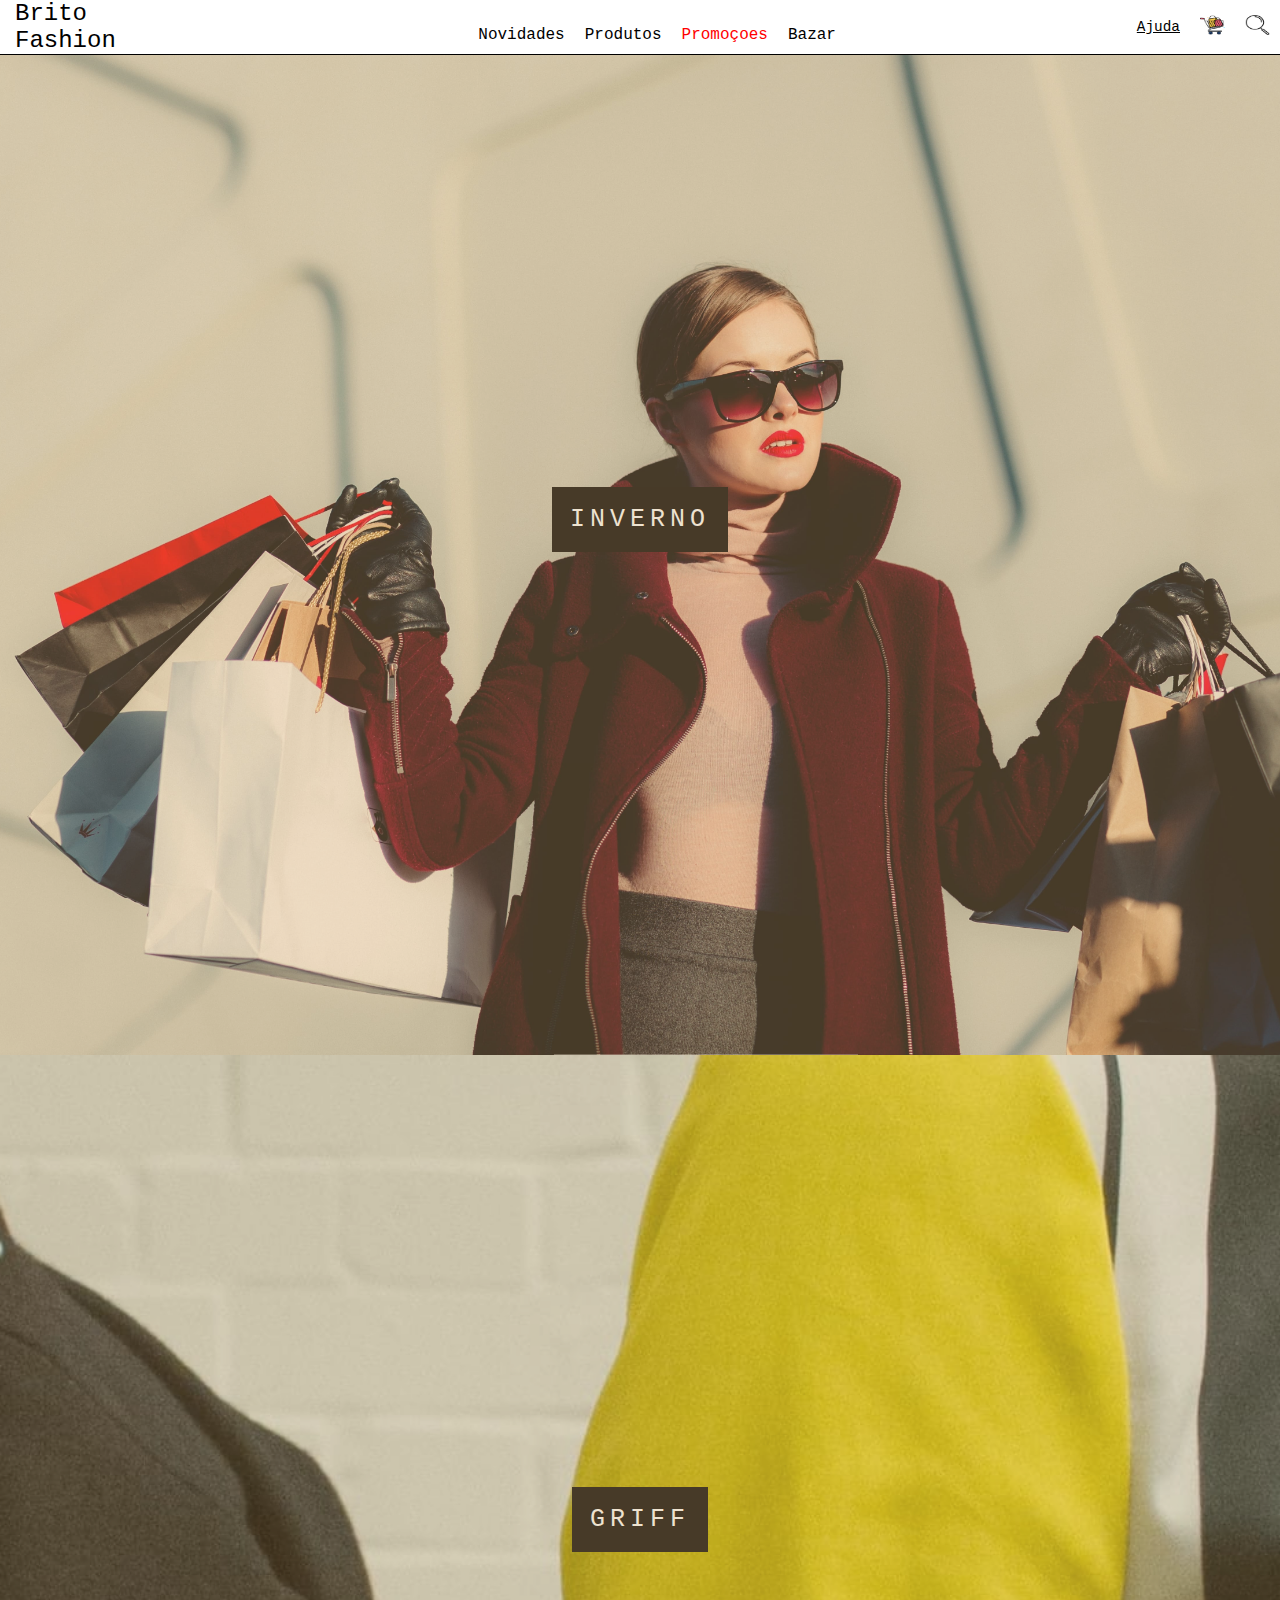
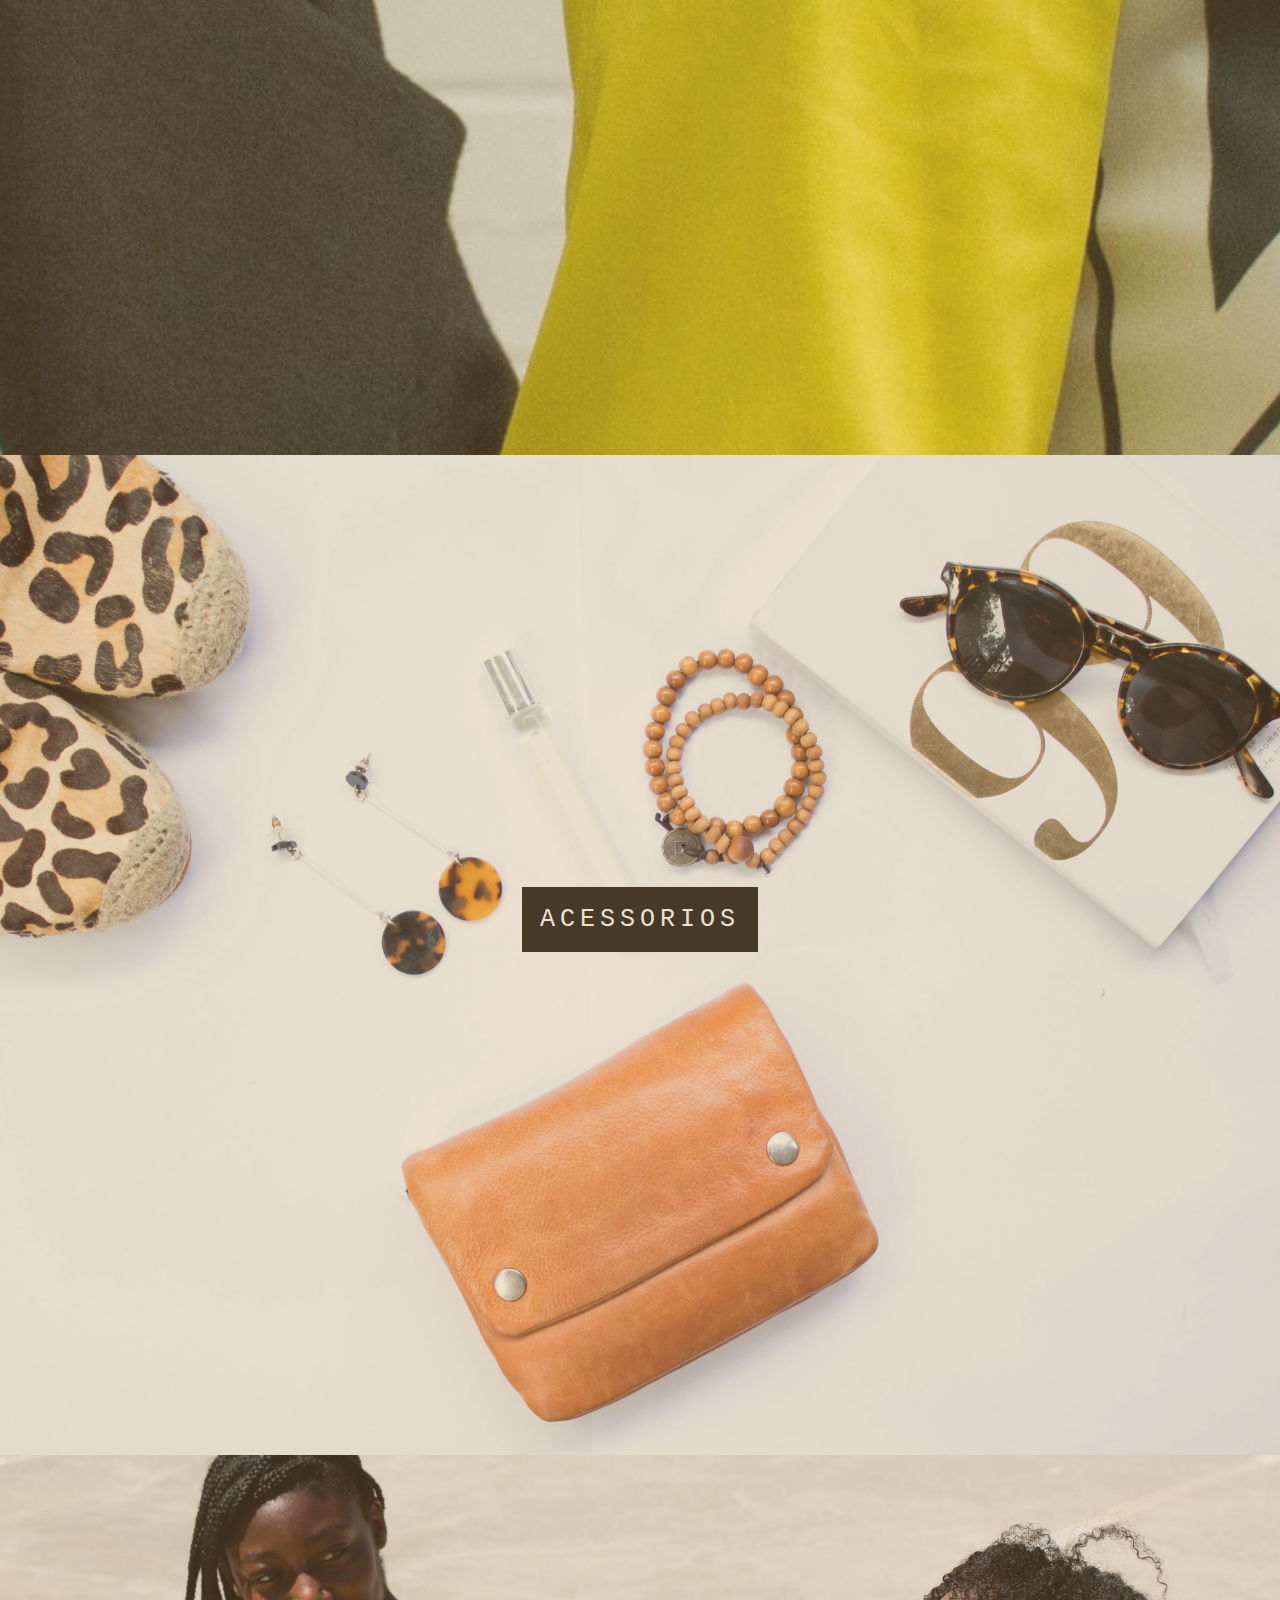
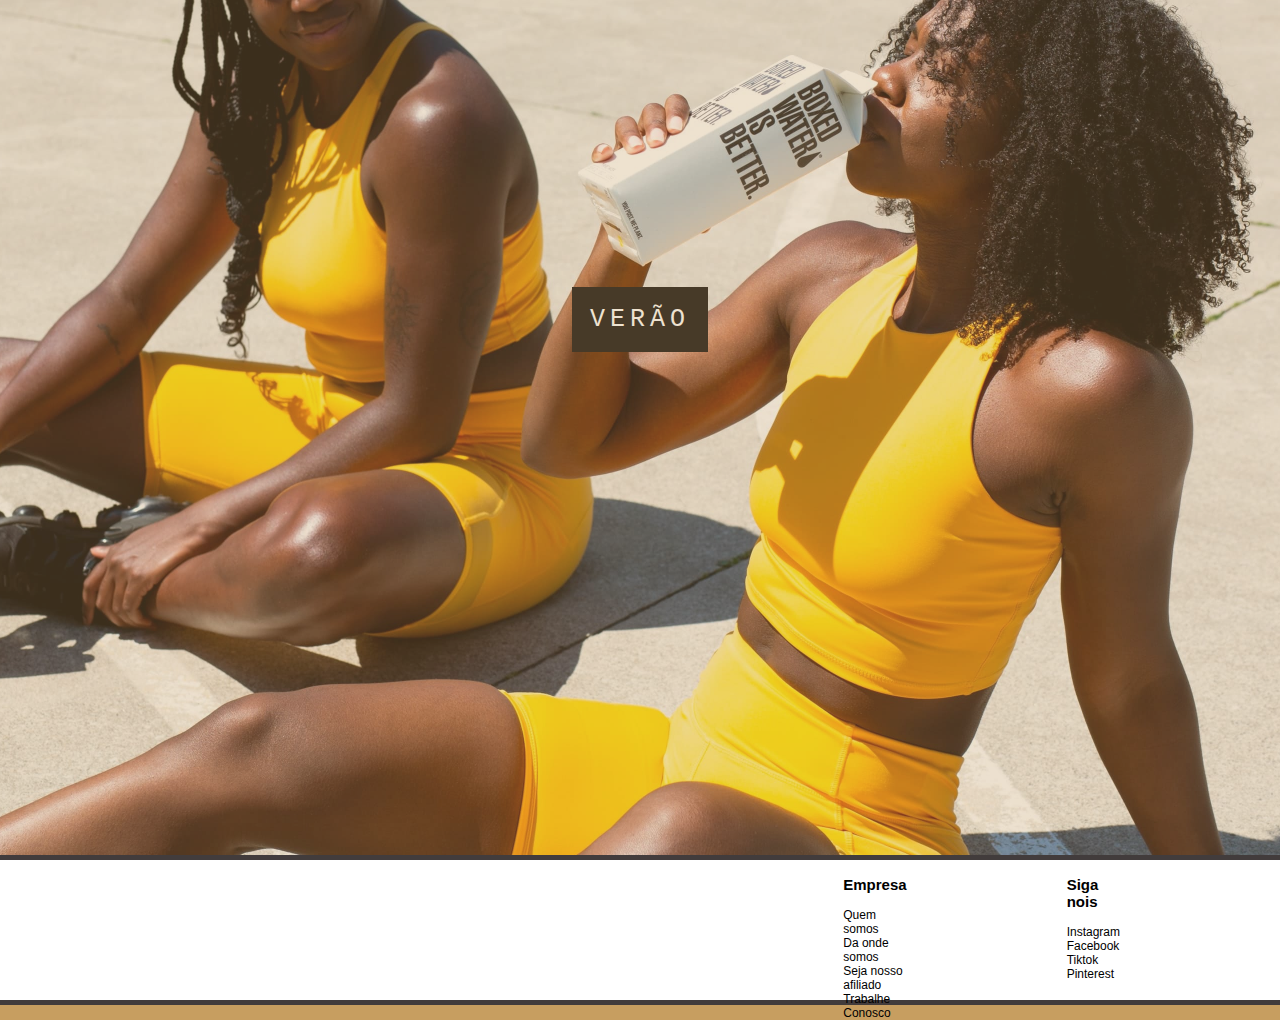
<file: index.html>
<!DOCTYPE html>
<html lang="pt-br">
<head>
    <meta charset="UTF-8">
    <meta http-equiv="X-UA-Compatible" content="IE=edge">
    <meta name="viewport" content="width=device-width, initial-scale=1.0">
    <link rel="stylesheet" href="style.css">
    <title>BritoFASHION</title>
</head>
<body>
    
    <header>
        
        <div class="menu">
            <div class="logo">
                <a class="indece" href="#">Brito Fashion</a>    
            </div>
            <main class="centermenu"><!-- Início nav -->
                
				<ul>
					<li><a href="#">Novidades</a></li>
					<li><a href="#">Produtos</a></li>
			        <li><a href="promocao.html" style="color: red;">Promoçoes</a></li>
                    <li><a href="">Bazar</a></li>
				</ul>
			</main><!--/fim nav -->
            <div class="lateral">
                <ul >
                    <li><a href="">Ajuda</a></li>
                    <li><a href=""><img src="img/inixio/carrinho-de-compras.png" alt=""></a></li>
                    <li><a id="pesquisa" href=""><img src="img/inixio/pesquisa.png" alt="" onclick="pesquisar()"></a></li>
                </ul>
            </div>
        </div>

    </header>
    
     <section>

        <div class="caixa1">
            <div class="conteudo-titulo">
                <span class="titulo">Inverno</span>
            </div>
        </div>
    
    
        <div class="caixa2">
            <div class="conteudo-titulo">
                <span class="titulo">Griff</span>
            </div>
        </div>
    
        
        <div class="caixa3">
            <div class="conteudo-titulo">
                <span class="titulo">ACESSORIOS</span>
            </div>
        </div>
    
        <div class="caixa4">
            <div class="conteudo-titulo">
                <span class="titulo">Verão</span>
            </div>
        </div>
    </section>  
    
    <footer>
        <div class="Empresa">
            <div class="fale">
                <h4>Fale Conosco</h4>
                <ul>
					<li><a href="#">Fale com uma de nossa vendedora</a></li>
					
				</ul>
            </div>
            
            <div class="sobre">
                <h4>Empresa</h4>
                <ul>
					<li><a href="#">Quem somos</a></li>
					<li><a href="#">Da onde somos</a></li>
			        <li><a href="#">Seja nosso afiliado</a></li>
                    <li><a href="#">Trabalhe Conosco</a></li>
				</ul>
            </div>
            <div class="sobre">
                <h4>Siga nois</h4>
                <ul>
					<li><a href="#">Instagram</a></li>
					<li><a href="#">Facebook</a></li>
			        <li><a href="#">Tiktok</a></li>
                    <li><a href="#">Pinterest</a></li>
				</ul>
            </div>
        </div>
    </footer>
    <script src="script.js"></script>
</body>
</html>
</file>
<file: style.css>
/* FONTE */
@import url('https://fonts.googleapis.com/css2?family=Caveat:wght@400;500;600;700&display=swap');
*{
    padding: 0;
    margin: 0;
    box-sizing: border-box; 
    color: black;
    
}
body{
    font-family:  Courier, monospace;
  background-color: #c79e60;
}
/* iNICIO MENU */
.menu1{
    width: 100%;
    align-items: center;
    background: #ffffff;
    border-bottom: 1px solid black;
}
.logo1 {
    display: flex;
    align-self: center;
    align-items: center;
}
.indece1{
    float: left;
    margin-left:50px ;
    font-size: 1.5rem;
    padding: 15px 15px 15px 45px;
    text-decoration: none;
    position: fixed;
}
.logo1 a:hover {
    color: #c79e60;
}
nav{
    padding-top: 15px;
    font-size: 1.0rem;
    border: none;
    display: flex;
    margin-left: 40%;
    font-family:  Courier, monospace;
    flex-wrap: nowrap;

}
.centermenu1{
    width: 100%;
    display: flex;
    align-items: center;
    justify-content: center;
    margin-top: -10px;
    font-size: 1.0rem;
    font-family:  Courier, monospace;
}
.centermenu1 ul {
    display: flex;
    flex-direction: row;
    list-style: none;
}
.centermenu1 a {
    text-decoration: none;
}
.centermenu1 ul li {
    padding: 10px;
}
.centermenu1 a:hover {
    color: #9c3030;
}
.lateral1{  
    margin-left:30rem;
    font-size: 0.9rem;
}
.lateral1 ul li a img{
    height: 20px;
    width: 25px;
}
/* Fim topo Promoção */
/* TOPO INDEX */
.menu{
    display: flex;
    width: 100%;
    background: #ffffff;
    border-bottom: 1px solid black;
}
.logo {
    
    padding-left: 15px;
    font-size: 1.5rem;
    display: flex;
    align-self: center;
    align-items: center;
    width: 250px;
}
.logo ul {
    list-style: none;
}
.logo a{
    text-decoration: none;
}
.logo a:hover {
    color: #c79e60;
}
.centermenu{
   
    width: 100%;
    display: flex;
    align-items: center;
    justify-content: center;
    padding-top: 15px;
    font-size: 1.0rem;
    font-family:  Courier, monospace;
}
.centermenu ul {
    display: flex;
    flex-direction: row;
    list-style: none;
}
.centermenu a {
    text-decoration: none;
}
.centermenu ul li {
    padding: 10px;
}
.centermenu a:hover {
    color: #9c3030;
}
.lateral{  
    width: 200px;
    display: flex;
    justify-content: center;
    flex-direction: row;
    font-size: 0.9rem;
}
.lateral ul {
    display: flex;
    justify-content: center;
    align-items: center;
}
.lateral ul li {
    list-style: none;
    padding: 10px;
}
.lateral ul li a img{
    height: 20px;
    width: 25px;
}
/* FIM TOPO INDEX */
/* INICIO BACKGROUND FOTO */
.conteudo-titulo span.titulo {
    color: #fff;
    background-color: #111;
    padding: 18px;
    font-size: 25px;
    letter-spacing: 5px;
    text-transform: uppercase;
}

.caixa1, .caixa2, .caixa3, .caixa4 {
    position: relative;
    height: 100%;
    opacity: 0.7;
    background-repeat: no-repeat;
    background-size: cover;
    background-position: center;

}

.caixa1 {
    height: 1000px;
    background-image: url(img/inixio/fashio.jpg);

}

.caixa2 {
    height: 1000px;
    background-image: url(img/inixio/fundo.jpg);
}

.caixa3 {
    height: 1000px;
    background-image: url(img/inixio/social.jpg);
}

.caixa4 {
    height:1000px;
    background-image: url(img/inixio/boxed.jpg);
}

.conteudo-titulo {
    position: absolute;
    left: 0;
    top: 45%;
    width: 100%;
    text-align: center;
}

/* Inicio promoção */
.saldao{
    display: flex;
    
    justify-content: center;
    align-items: center;
}
.saldao img {
    width: 100%;
    height: 980px;
}
/* FIXAR NO TOPO */
.fixarNoTopo{
    z-index: 10000;
    position:fixed;
    top:0;
    width: 100%;
    background-color: #252525;
    border-radius: 0  0 30px 30px;
    box-shadow: 0px 0 40px black;
    transition: .7s all;
}
.fixarNoTopo + .content{
    padding-top: 60px;
}
/* container Promoção */
.container{
    margin-left: 20px;
    width: 100%;
    height: 880px;
    max-width: 450px;
    border-radius: 8px;
    background: #ffffff0d;
    backdrop-filter: blur(2px);
    border: 1px solid #ffffff33;
    border-right-color:#ffffff11 ;
    border-bottom-color:#ffffff11 ;
    box-shadow: 0 20px 30px #ffffff0d;
    padding: 16px;
    display: flex;
    justify-content: center;
    align-items: center;
    flex-direction: column;
}
.container,.container *{
    box-sizing: border-box;
    transition: 400ms;
}
.imgcontainer img{
    display: block;
    width: 100%;
    height: auto;
}
.card-titulo{
    padding-top: 30px;
    text-align: center;
    margin-top: 8px;
    color: #fff;
    font-size: 1.25rem;
    font-weight: 500;
    font-family:monospace;
    color: #000000;
}
.card{
    display: flex;
    flex-direction: column;
    position:absolute;
    right: 32px;
    bottom: 140px;
    left: 32px;
    text-align: center;
    color: #fff;
    font-size: 2.75rem;
    opacity: 0;
    font-family: Arial, Helvetica, sans-serif;
}
.cardbutton{
    padding-bottom:10px ; 
}
.cardbutton button{
    cursor: pointer;
    background: #fff;
    color: #000000;
    border: 1px solid black;
    width: 40px;
    height: 40px;
    border-radius: 100%;
}
.cardbutton button:hover{
    background: #000000;
    color:#fff ;
}
.card input{
    cursor: pointer;
    border: 1px solid black;
 background: #423c3c;
 color: #f8f8f8;
    width: 100%;
    height: 40px;
    border-radius: 6%;
}
.container:hover .imgcontainer{
    transform: translateY(-58px);
}
.container:hover .card{
    opacity: 1;
}
.centralizarh6{
    color: #9c3030;
    padding-top: 10px;
    font-size: 1.00rem;
    display: flex;
    align-items: center;
}
.roupas{
    display: flex;
    width: 100%;
    height: 900px;
    margin-top: 30px;
    padding-left: 5px;
    
}
/* checkbox menulateral */
#top{
    height: 50px;
    text-align: center;
    padding-top: 15px;
    background: #000000;
    color: #fff;
    font-size: 20px;
    font-family: 'Courier New', Courier, monospace;
}
#Ok{
    height: 35px;
    margin: 0px auto;
}
#lateral1{
    z-index: 1;
}
#lateral2 li a{
    text-decoration: none;
    display: block;
    padding: 20px 5px ;
    color: #000000;
    font-size: 15px;
    font-family: Arial, Helvetica, sans-serif;
    
}
#lateral2 li a:hover{
    background: #000000;
    color: #ffffff;
}

#lateral2 {
    top: 100px;
    position: absolute;
    width: 100%;
    list-style: none;
    
}
#lateral1{
    background-color: #f8f8f8;
    width: 450px;
    left: -4260px;
    height: 100%;
    position: absolute;
    transition: all .5s;
}
input[type="checkbox"]:checked ~ nav{
    transform: translateX(3500px);
}

input[type="checkbox"]{
    display: none;
}

.labelsuperior {
    padding: 5px 15px;
    position: absolute;
    z-index: 3;
}

/* footer */
footer{
    background: #fff;
    height: 150px;
    
}
.Empresa{
    height: 150px;
    width: 100%;
    display: flex;
    justify-content: end;
    border-bottom: 5px solid #423c3c;
    border-top: 5px solid #423c3c;
}
.fale{
    font-family: Arial, Helvetica, sans-serif;
    margin-right: 70rem;
    margin-top: 1rem;
}
.fale ul{
    margin-top: 15px;
}
.fale ul li{
    font-size: 12px;
    list-style: none;
}
.fale ul li a:hover {
    color: #c79e60;
}
.fale ul li a{
    text-decoration: none;
    list-style: none;
}
.sobre {
    font-size: 15px;
    font-family: Arial, Helvetica, sans-serif;
    margin-right: 10rem;
    margin-top: 1rem;
}
.sobre ul{
    margin-top: 15px;
    
}
.sobre ul li{
    font-size: 12px;
    list-style: none;
}
.sobre ul li a{
    text-decoration: none;
    list-style: none;
}
.sobre ul li a:hover {
    color: #c79e60;
}
.oferta{
    margin-top: 2rem;
    background: #f8f8f8;
    display: flex;
    justify-content: center;
}
/* fim do footer */


@media screen and (max-width:1500px){
    
    .lateral1{
        display: none;
    }
    .fixarNoTopo{  
        position:relative;
    }
}

@media screen and (max-width:1000px){
    .centermenu1{
       display: none;
    }
    
    .logo{
        width: 400px;
    }
}
@media screen and (max-width:800px){
    .caixa1, .caixa2, .caixa3, .caixa4 {
        height: 500px;
      }
    .menu{
        height: 20vh;
        display: flex;
        flex-direction: column;
        align-items: center;
        justify-content: center;
    }
    .saldao{
        display: none;
    }
    #Ok{
        display: none;
    }

    .sobre ul{
        width: 100px;
    }
    .roupas{
        display: flex;
        justify-content: center;
        align-items: center;
        flex-direction: column;
        height: 3600px;
    }
    .indece1{
        float: none;
     margin-left:55px ;
        font-size: 1.5rem;
        padding: 45px 15px 15px 45px;
    }
    .container{
        margin-bottom: 100px;
        margin-right: 18px;
    }
    .centermenu1{
        display: none;
    }
}
</file>
